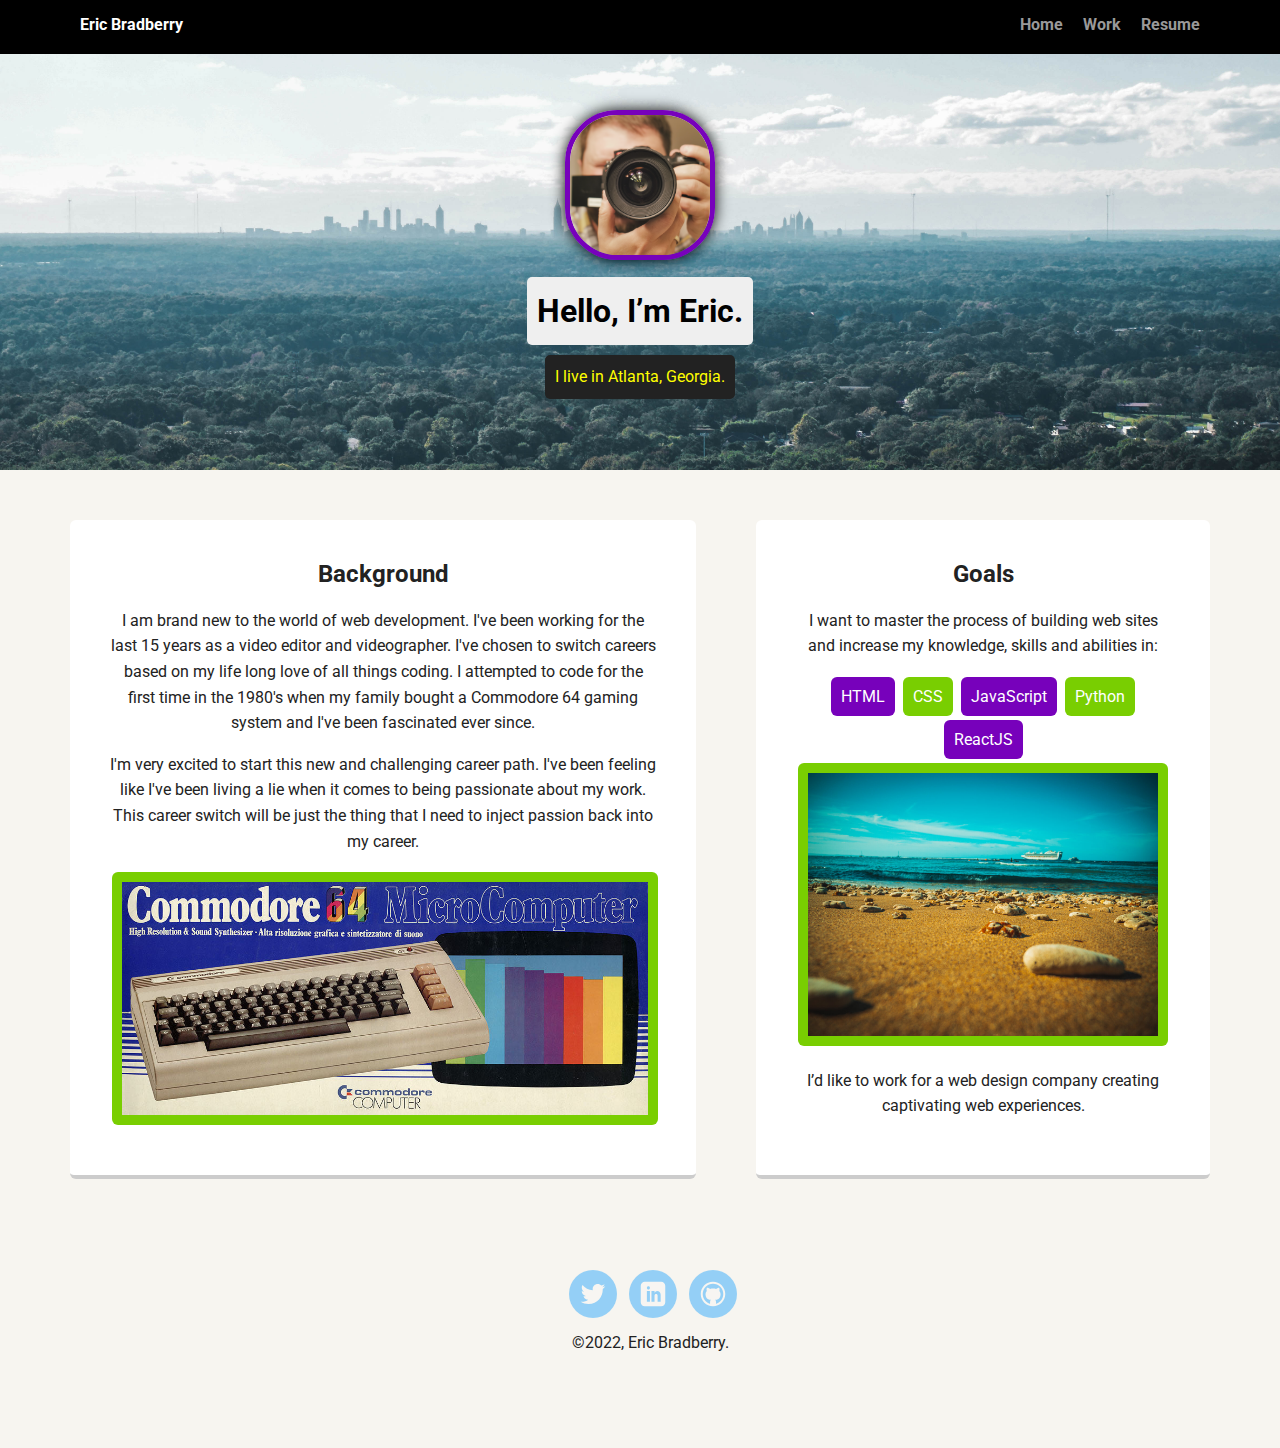
<file: index.html>
<!doctype html>
<html lang="en">
<head>
  <meta charset="utf-8">
  <title>Eric Bradberry's Profile</title>
  <meta name="viewport" content="width=device-width, initial-scale=1.0">
  <link rel="stylesheet" href="styles.css">
  <link href="https://fonts.googleapis.com/css?family=Muli%7CRoboto:400,300,500,700,900" rel="stylesheet"></head>
  <body>

    <nav>
        <ul class="nav">
          <li class="name">Eric Bradberry</li>
          <li><a href="index.html">Home</a></li>
          <li><a href="work.html" target="blank">Work</a></li>
          <li><a href="resume.html" target="blank">Resume</a></li>
        </ul>
      </nav>

    <header>
      <img src="images/eb_pic.png" alt="Eric Bradberry Portfolio Image" class="profile-image">
      <h1 class="tag name">Hello, I’m Eric.</h1>
      <p class="tag location">I live in Atlanta, Georgia.</p>
    </header>

    <main class="flex">
      <article class="card">
        <h2>Background</h2>
        <p>I am brand new to the world of web development. I've been working for the last 15 years as a video editor and videographer. I've chosen to switch careers based on my life long love of all things coding. I attempted to code for the first time in the 1980's when my family bought a Commodore 64 gaming system and I've been fascinated ever since.</p>
        <p>I'm very excited to start this new and challenging career path. I've been feeling like I've been living a lie when it comes to being passionate about my work. This career switch will be just the thing that I need to inject passion back into my career.</p>
        <img class="card-image" src="images/c64_old_original_box_1024x1024.jpg" alt="Commodore 64 image">
      </article> 

      <div class="card">
        <h2>Goals</h2>
        <p>I want to master the process of building web sites and increase my knowledge, skills and abilities in:</p>
        <ul class="skills">
          <li>HTML</li>
          <li>CSS</li>
          <li>JavaScript</li>
          <li>Python</li>
          <li>ReactJS</li>
          <li class="list-img"><img src="images/maui.jpg" alt=""></li>
        </ul>
        <p>I’d like to work for a web design company creating captivating web experiences.</p>
      </div> 
    
    </main>
    <footer>
      <ul>
        <li><a href="https://twitter.com/halfwaymental" target="blank" class="social twitter">Twitter</a></li>
        <li><a href="https://www.linkedin.com/in/eric-bradberry-25555558/" target="blank"  class="social linkedin">LinkedIn</a></li>
        <li><a href="https://github.com/ericbradberry" target="blank"  class="social github">Github</a></li>
      </ul>
      <p class="copyright">&copy;2022, Eric Bradberry.</p>
    </footer>
  </body>
  </html>
</file>
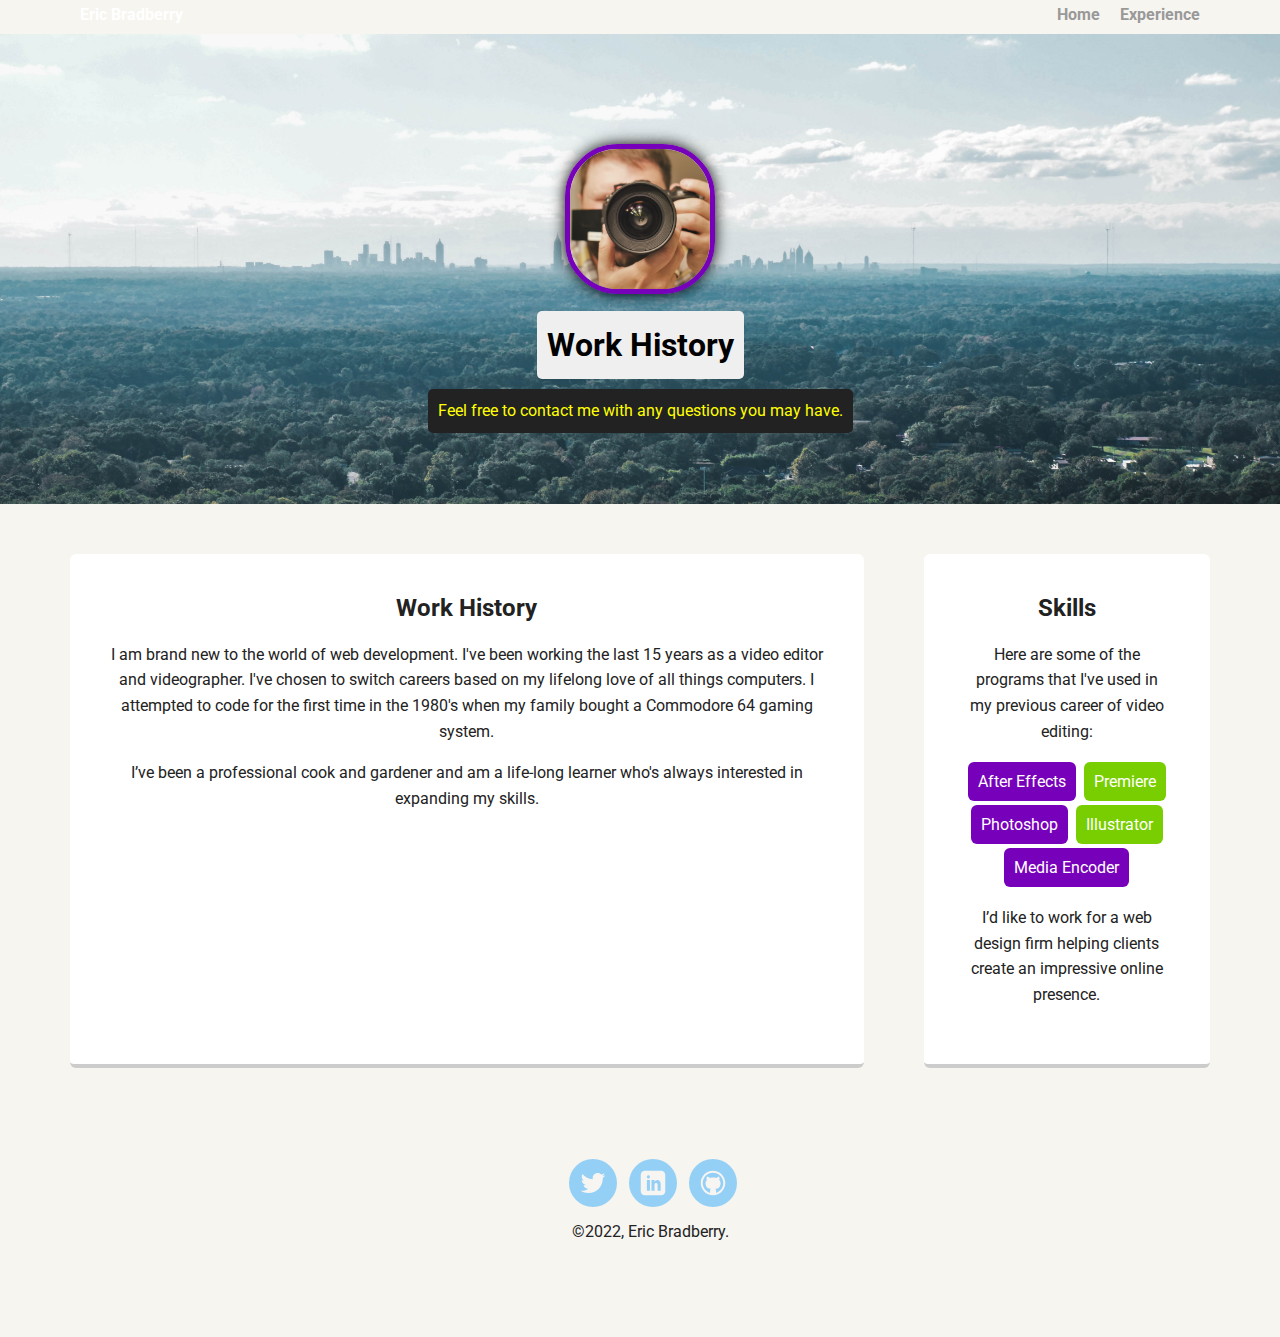
<file: experience.html>
<!doctype html>
<html lang="en">
<head>
  <meta charset="utf-8">
  <title>Experience</title>
  <meta name="viewport" content="width=device-width, initial-scale=1.0">
  <link rel="stylesheet" href="styles.css">
  <link href="https://fonts.googleapis.com/css?family=Muli%7CRoboto:400,300,500,700,900" rel="stylesheet"></head>
  <body>

    <div class="main-nav">
        <ul class="nav">
          <li class="name">Eric Bradberry</li>
          <li><a href="index.html">Home</a></li>
          <li><a href="experience.html">Experience</a></li>
        </ul>
    </div>

    <header>
      <img src="images/eb_pic.png" alt="Drawing of Jane Smith" class="profile-image">
      <h1 class="tag name">Work History</h1>
      <p class="tag location">Feel free to contact me with any questions you may have.</p>
    </header>

    <main class="flex">
      <div class="skills-card">
        <h2>Work History</h2>
        <p>I am brand new to the world of web development. I've been working the last 15 years as a video editor and videographer. I've chosen to switch careers based on my lifelong love of all things computers. I attempted to code for the first time in the 1980's when my family bought a Commodore 64 gaming system.</p>
        <p>I’ve been a professional cook and gardener and am a life-long learner who's always interested in expanding my skills.</p>
      </div> 

      <div class="card">
        <h2>Skills</h2>
        <p>Here are some of the programs that I've used in my previous career of video editing:</p>
        <ul class="skills">
          <li>After Effects</li>
          <li>Premiere</li>
          <li>Photoshop</li>
          <li>Illustrator</li>
          <li>Media Encoder</li>
        </ul>
        <p>I’d like to work for a web design firm helping clients create an impressive online presence.</p>
      </div> 

    </main>
    <footer>
      <ul>
        <li><a href="https://twitter.com/halfwaymental" target="blank" class="social twitter">Twitter</a></li>
        <li><a href="https://www.linkedin.com/in/eric-bradberry-25555558/" target="blank"  class="social linkedin">LinkedIn</a></li>
        <li><a href="https://github.com/ericbradberry" target="blank"  class="social github">Github</a></li>
      </ul>
      <p class="copyright">&copy;2022, Eric Bradberry.</p>
    </footer>
  </body>
  </html>
</file>
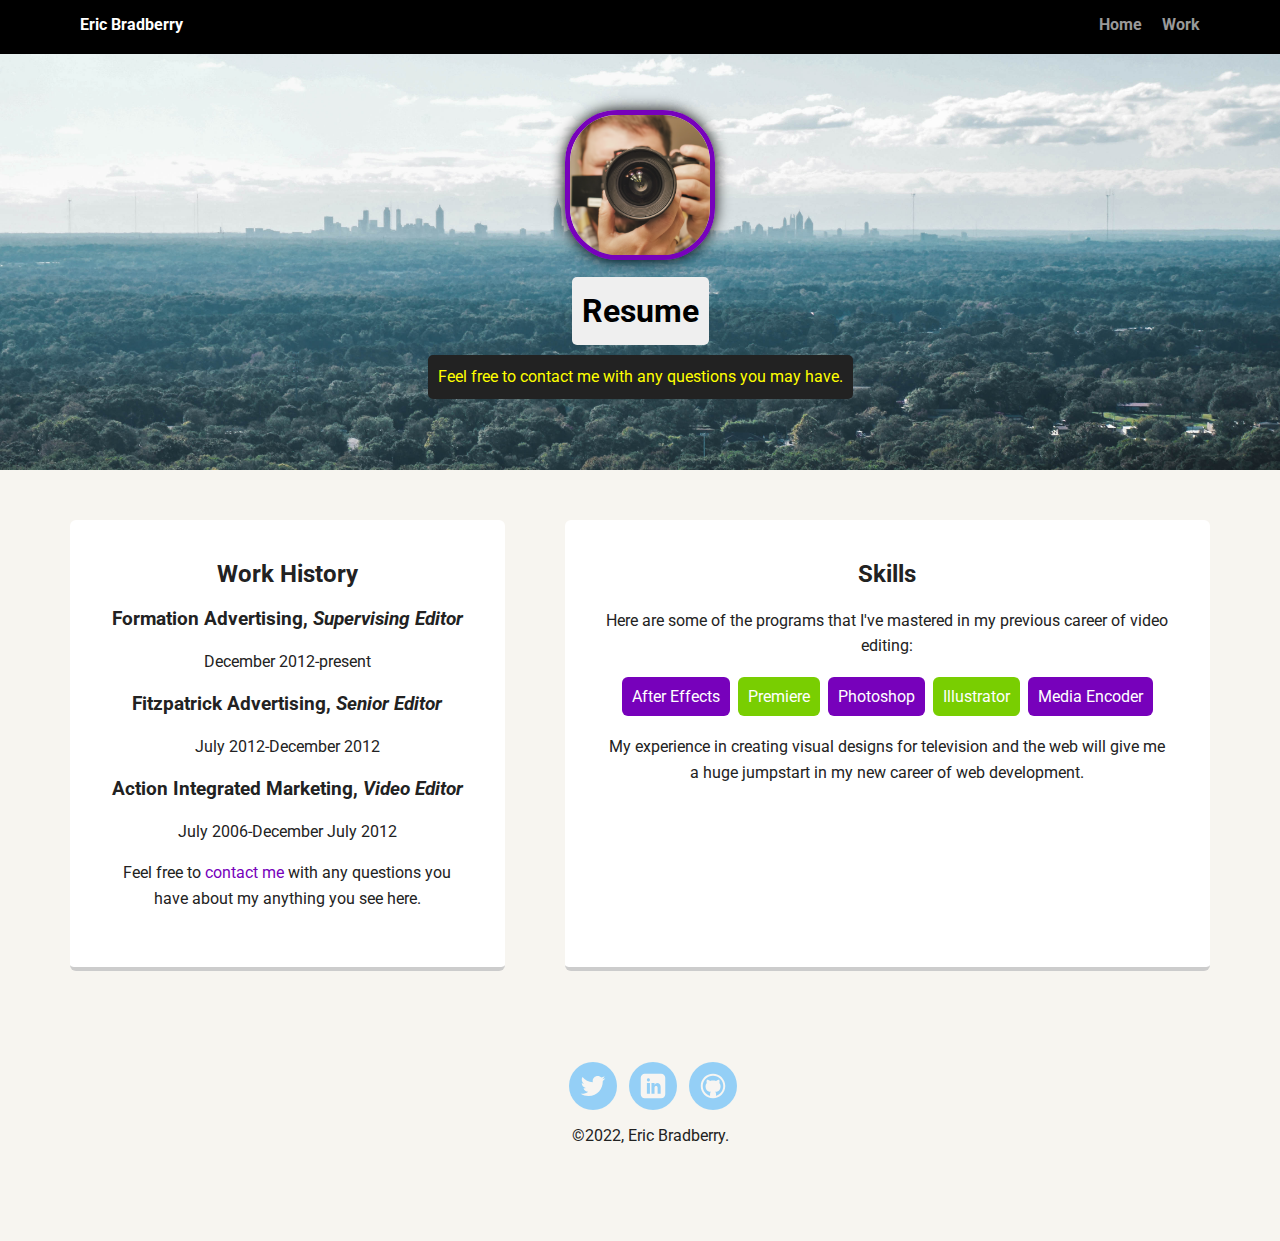
<file: resume.html>
<!doctype html>
<html lang="en">
<head>
  <meta charset="utf-8">
  <title>Resume</title>
  <meta name="viewport" content="width=device-width, initial-scale=1.0">
  <link rel="stylesheet" href="styles.css">
  <link href="https://fonts.googleapis.com/css?family=Muli%7CRoboto:400,300,500,700,900" rel="stylesheet"></head>
  <body>

    <nav>
        <ul class="nav">
          <li class="name">Eric Bradberry</li>
          <li><a href="index.html">Home</a></li>
          <li><a href="work.html" target="blank">Work</a></li>
        </ul>
    </nav>

    <header class="work_header">
      <img src="images/eb_pic.png" alt="Eric Bradberry selfie" class="profile-image">
      <h1 class="tag name">Resume</h1>
      <p class="tag location">Feel free to contact me with any questions you may have.</p>
    </header>

    <main class="flex">
      <article class="skills-card">
        <h2>Work History</h2>
        <div>
          <h3>Formation Advertising, <em>Supervising Editor</em></h3>
          <p>December 2012-present</p>
        </div>
        <div>
          <h3>Fitzpatrick Advertising, <em>Senior Editor</em></h3>
          <p>July 2012-December 2012</p>
        </div>
        <div>
          <h3>Action Integrated Marketing, <em>Video Editor</em></h3>
          <p>July 2006-December July 2012</p>
        </div>
        <p>Feel free to <a href="mailto:ericbradberry@gmail.com" class="contact-resume">contact me</a> with any questions you have about my anything you see here.</p>
      </article> 

      <div class="card">
        <h2>Skills</h2>
        <p>Here are some of the programs that I've mastered in my previous career of video editing:</p>
        <ul class="skills">
          <li>After Effects</li>
          <li>Premiere</li>
          <li>Photoshop</li>
          <li>Illustrator</li>
          <li>Media Encoder</li>
        </ul>
        <p>My experience in creating visual designs for television and the web will give me a huge jumpstart in my new career of web development.</p>
      </div> 

    </main>
    <footer>
      <ul>
        <li><a href="https://twitter.com/halfwaymental" target="blank" class="social twitter">Twitter</a></li>
        <li><a href="https://www.linkedin.com/in/eric-bradberry-25555558/" target="blank"  class="social linkedin">LinkedIn</a></li>
        <li><a href="https://github.com/ericbradberry" target="blank"  class="social github">Github</a></li>
      </ul>
      <p class="copyright">&copy;2022, Eric Bradberry.</p>
    </footer>
  </body>
  </html>
</file>
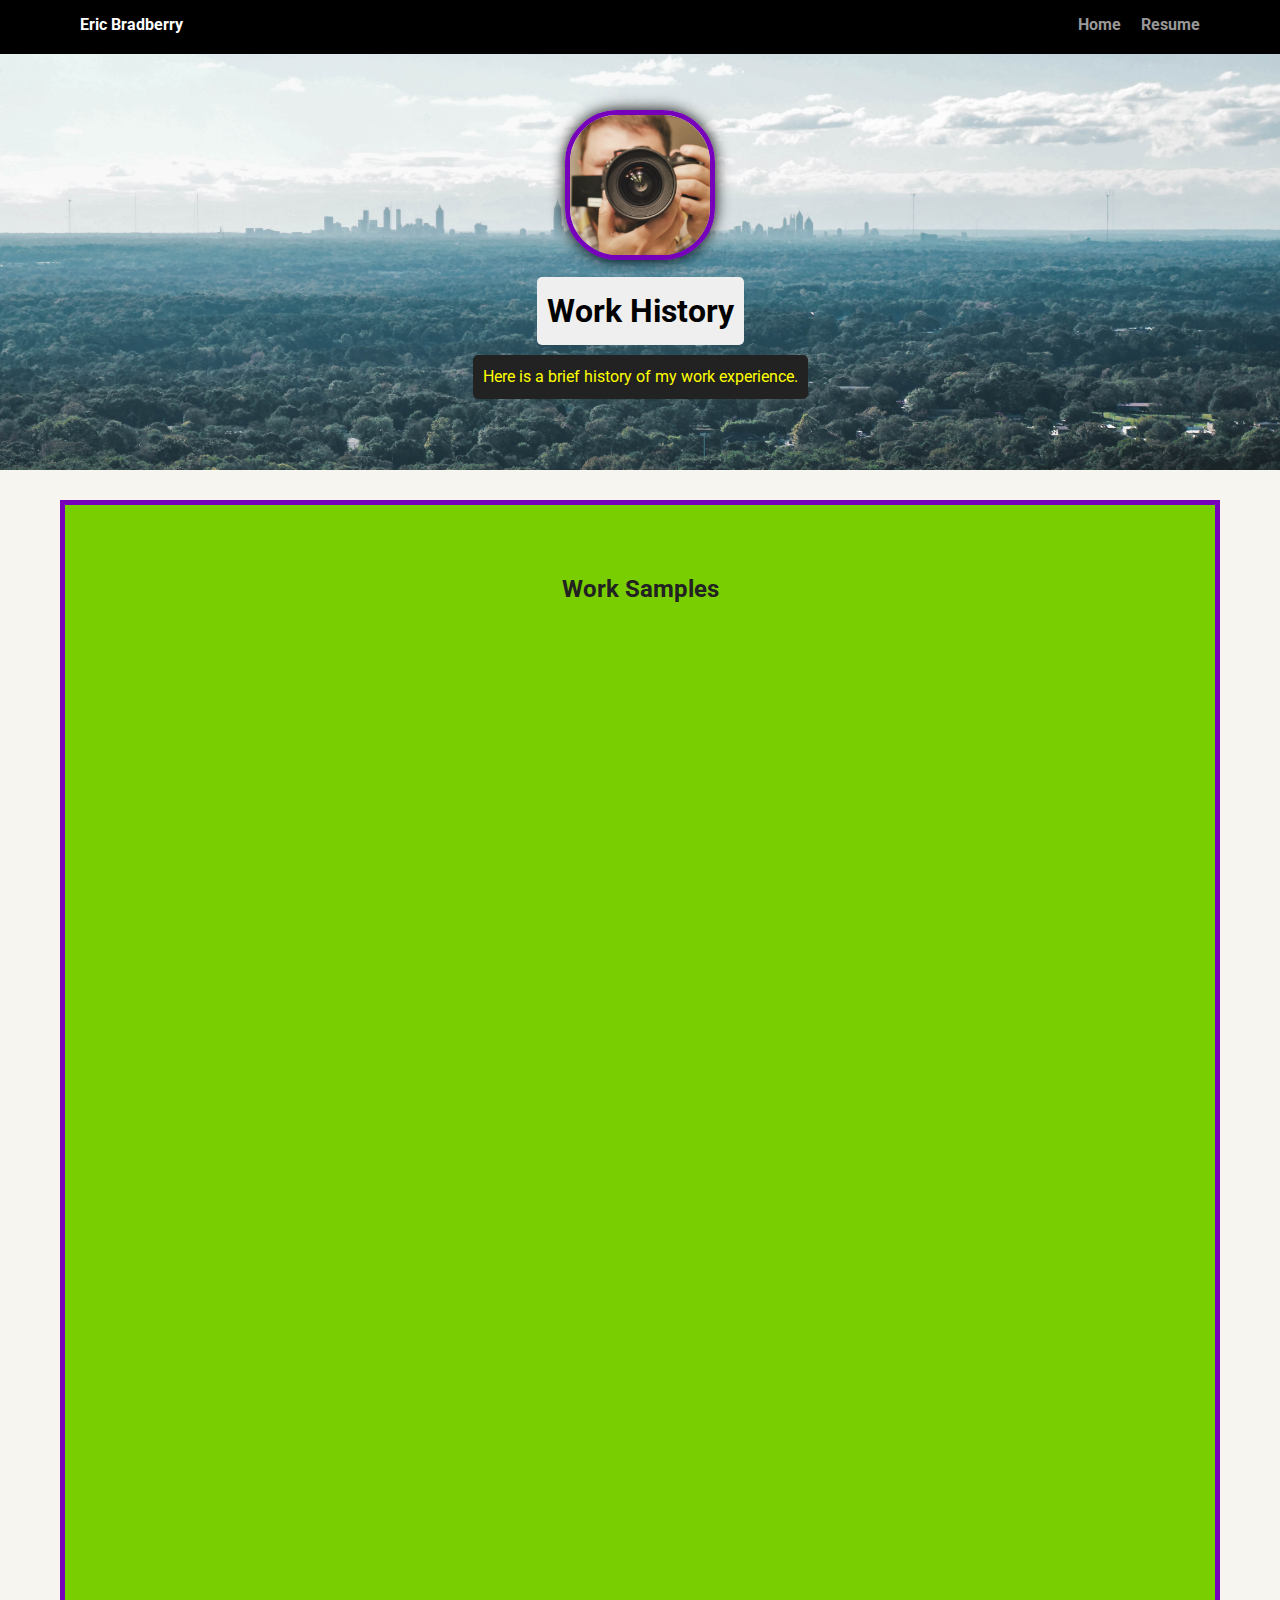
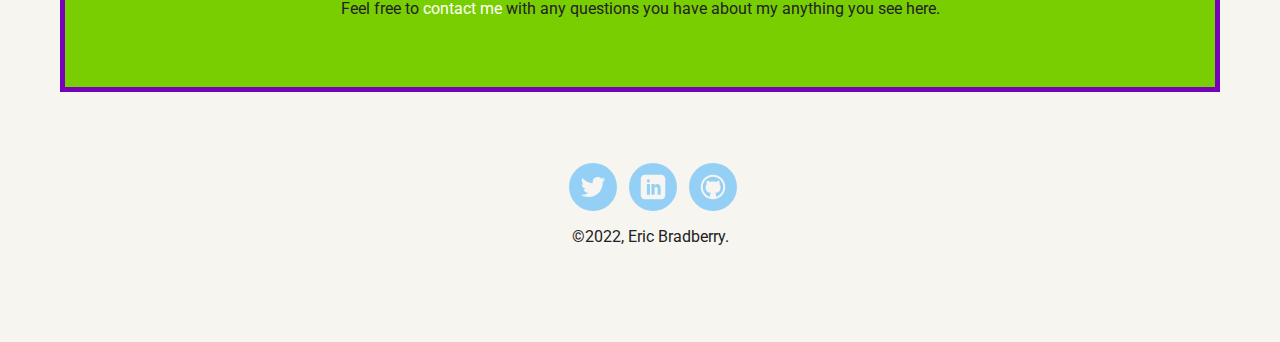
<file: work.html>
<!doctype html>
<html lang="en">
<head>
  <meta charset="utf-8">
  <title>Work</title>
  <meta name="viewport" content="width=device-width, initial-scale=1.0">
  <link rel="stylesheet" href="styles.css">
  <link href="https://fonts.googleapis.com/css?family=Muli%7CRoboto:400,300,500,700,900" rel="stylesheet"></head>
  <body>

    <nav>
        <ul class="nav">
          <li class="name">Eric Bradberry</li>
          <li><a href="index.html">Home</a>
          </li>
          <li><a href="resume.html" target="blank">Resume</a></li>
        </ul>
    </nav>

    <header class="work_header">
      <img src="images/eb_pic.png" alt="Eric Bradberry selfie" class="profile-image">
      <h1 class="tag name">Work History</h1>
      <p class="tag location">Here is a brief history of my work experience.</p>
    </header>

    <main class="flex">
      <article class="video-card">
        <h2>Work Samples</h2>
          <iframe width="560" height="315" src="https://www.youtube.com/embed/Ap2ua0LGPgE" title="VIP Exchange" frameborder="0" allow="accelerometer; autoplay; clipboard-write; encrypted-media; gyroscope; picture-in-picture" allowfullscreen></iframe>
          <iframe width="560" height="315" src="https://www.youtube.com/embed/3Qi3q9B4yt4" title="Automotive Destination" frameborder="0" allow="accelerometer; autoplay; clipboard-write; encrypted-media; gyroscope; picture-in-picture" allowfullscreen></iframe>
          <iframe width="560" height="315" src="https://www.youtube.com/embed/4bXwsnWfchc" title="Five Star Video" frameborder="0" allow="accelerometer; autoplay; clipboard-write; encrypted-media; gyroscope; picture-in-picture" allowfullscreen></iframe>
        <p>Feel free to <a href="mailto:ericbradberry@gmail.com" class="contact">contact me</a> with any questions you have about my anything you see here.</p>
      </article> 

      
    </main>
    <footer>
      <ul>
        <li><a href="https://twitter.com/halfwaymental" target="blank" class="social twitter">Twitter</a></li>
        <li><a href="https://www.linkedin.com/in/eric-bradberry-25555558/" target="blank"  class="social linkedin">LinkedIn</a></li>
        <li><a href="https://github.com/ericbradberry" target="blank"  class="social github">Github</a></li>
      </ul>
      <p class="copyright">&copy;2022, Eric Bradberry.</p>
    </footer>
  </body>
  </html>
</file>
<file: styles.css>
/* Global Layout Set-up */
* { 
  box-sizing: border-box;
}
  
body {
  margin: 0;
  padding: 0;
  text-align: center;
  font-family: 'Roboto', sans-serif;
  color: #222;
  background: #f7f5f0;
}
/* Link Styles */

a {
  text-decoration: none;
  color: #999;
}
a:hover {
  color: #6633ff;
}

/* Section Styles */

nav {
  width: 100%;
  background: black;
  min-height: 30px;
  padding: 10px;
  position: fixed;
  text-align: center;
}
.nav {
  display: flex;
  justify-content: space-around;
  font-weight: 700;
  list-style-type: none;
  margin: 0 auto;
  padding: 0;
}

.nav .name {
    display: block;
    margin-right: auto;
    color: white;
}
.nav li {
  padding: 5px 10px 10px 10px;
}
.nav a {
  transition: all .5s;
}
.nav a:hover {
  color: white
}

header {
  text-align: center;
  background: url('images/P1020629.jpg') no-repeat top center ;
  background-size: cover;
  overflow: hidden;
  padding-top: 60px;
  line-height: 1.5;
}
 
header .profile-image {
  margin-top: 50px;
  width: 150px;
  height: 150px;
  border-radius: 35%;
  border: 5px solid #7701bb;
  box-shadow: 0 0 15px #000000;
  transition: all .5s;
}
header .profile-image:hover {
  transform: scale(1.5) rotate(370deg);
  transition: .5s ease;
}
.tag {
  background-color: #efefef;
  color: black;
  padding: 10px;
  border-radius: 5px;
  display: table;
  margin: 10px auto;
} 
.location {
  background-color: #222;
  color: yellow;
}
.skills-card {
  margin: 30px;
  padding: 20px 40px 40px;
  max-width: 800px;
  text-align: center;
  background: #fff;
  border-bottom: 4px solid #ccc;
  border-radius: 6px;
  transition: all .5s;
}
.skills-card:hover {
  border-color: #79ce01;
}
.video-card {
  width: auto;
  border: 5px solid #7701bb;
  background-color: #79ce01;
  margin: 10px 20px;
  padding: 50px;
}
.contact {
  color: white;
}
.contact-resume {
  color: #7701bb;
}
.card {
  margin: 30px;
  padding: 20px 40px 40px;
  max-width: 800px;
  text-align: center;
  background: #fff;
  border-bottom: 4px solid #ccc;
  border-radius: 6px;
  transition: all .5s;
}
.card-image {
  width: 100%;
  border-radius: 6px;
  display: inline-block;
  background: #79ce01;
  color: white;
  padding: 10px 10px;
  margin: 2px;
  justify-content: center;
}
.card:hover {
  border-color: #79ce01;
}
div li img {
  display: flex;
  width: 350px;
}

ul.skills {
  padding: 0;
 
}

.skills li {
  border-radius: 6px;
  display: inline-block;
  background: #79ce01;
  color: white;
  padding: 10px 10px;
  margin: 2px;
  justify-content: center;
}

.skills li:nth-child(odd) {
  background: #7701bb;
}

footer {
  width: 100%;
  min-height: 30px;
  padding: 20px 0 40px 20px;
}

footer .copyright {
  top: -8px;
  font-size: .75em;
}

footer ul {
  list-style-type: none;
  margin: 0;
  padding: 0;
}

footer ul li {
  display: inline-block;
}

a.social {
  display: inline-block;
  text-indent: -9999px;
  margin-left: 5px;
  width: 50px;
  height: 50px;
  background-size: 50px 50px;
  opacity: .4;
  transition: all .5s;
}
a.twitter {
  background-image: url(images/twitter.svg);
}
a.linkedin {
  background-image: url(images/linkedin.svg);
}
a.github {
  background-image: url(images/github.svg);
}
a.social:hover {
  opacity: 1;
  transform: scale(1.25);
}
.clearfix {
  clear: both;
}

/* Styles for larger screens */
@media screen and (min-width: 720px) {
  
  .flex {
      display: -ms-flexbox;      /* TWEENER - IE 10 */
      display: flex; 
      max-width: 1200px;
      -ms-flex-pack: distribute;
      justify-content: space-around;
      margin: 0 auto;
  }

  header {
    min-height: 470px;
  }

  .nav {
    max-width: 1200px;
    padding: 0 30px;
  }


  main {
    padding-top: 20px;
  }

  main p {
    line-height: 1.6em;
  }

  footer {
    font-size: 1.3em;
    max-width: 1200px;
    margin: 40px auto;
  }

}
</file>
